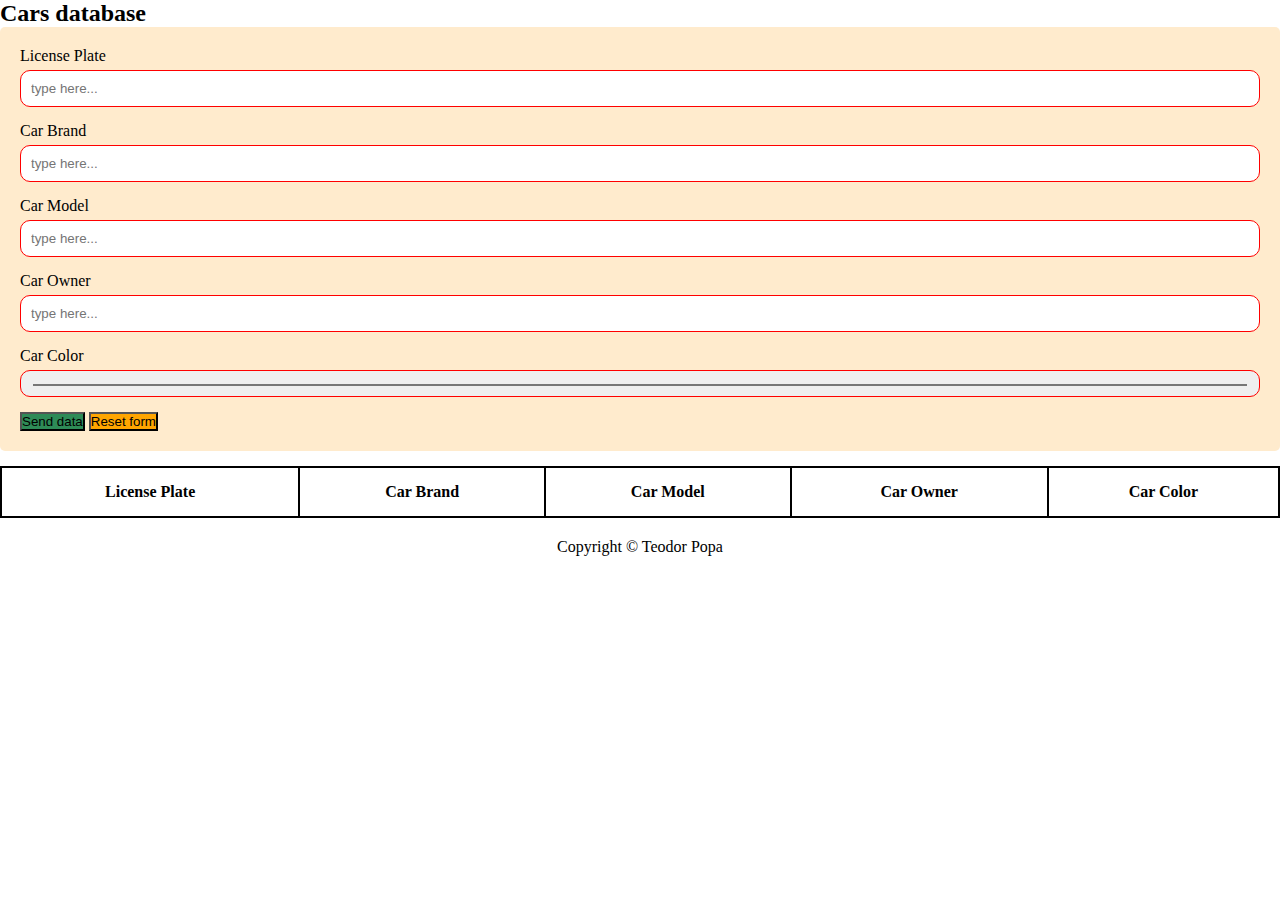
<file: Car license number/index.html>
<!DOCTYPE html>
<html lang="en">
  <head>
    <meta charset="UTF-8" />
    <meta name="viewport" content="width=device-width, initial-scale=1.0" />
    <title>Car license plate</title>
    <link rel="stylesheet" href="style.css" />
    <link rel="shortcut icon" href="favicon-16x16.png" type="image/x-icon" />
  </head>
  <body>
    <h2 class="data">Cars database</h2>
    <div class="container">
      <label for="License">License Plate</label>
      <input
        type="text"
        id="License"
        name="License"
        placeholder="type here..."
      />
      <label for="Car Brand">Car Brand</label>
      <input
        type="text"
        id="Brand"
        name="Car Brand"
        placeholder="type here..."
      />
      <label for="Car Model">Car Model</label>
      <input
        type="text"
        id="Model"
        name="Car Model"
        placeholder="type here..."
      />
      <label for="Car Owner">Car Owner</label>
      <input
        type="text"
        id="Owner"
        name="Car Owner"
        placeholder="type here..."
      />
      <label for="Car Color">Car Color</label>
      <input
        type="color"
        id="Color"
        name="Car Color"
        placeholder="type here..."
      />
      <button type="submit" id="entry">Send data</button>
      <button type="reset" id="back">Reset form</button>
    </div>
    <table id="display">
      <tr>
        <th>License Plate</th>
        <th>Car Brand</th>
        <th>Car Model</th>
        <th>Car Owner</th>
        <th>Car Color</th>
      </tr>
    </table>
    <footer>Copyright &copy; Teodor Popa</footer>
    <script src="script.js"></script>
  </body>
</html>
</file>
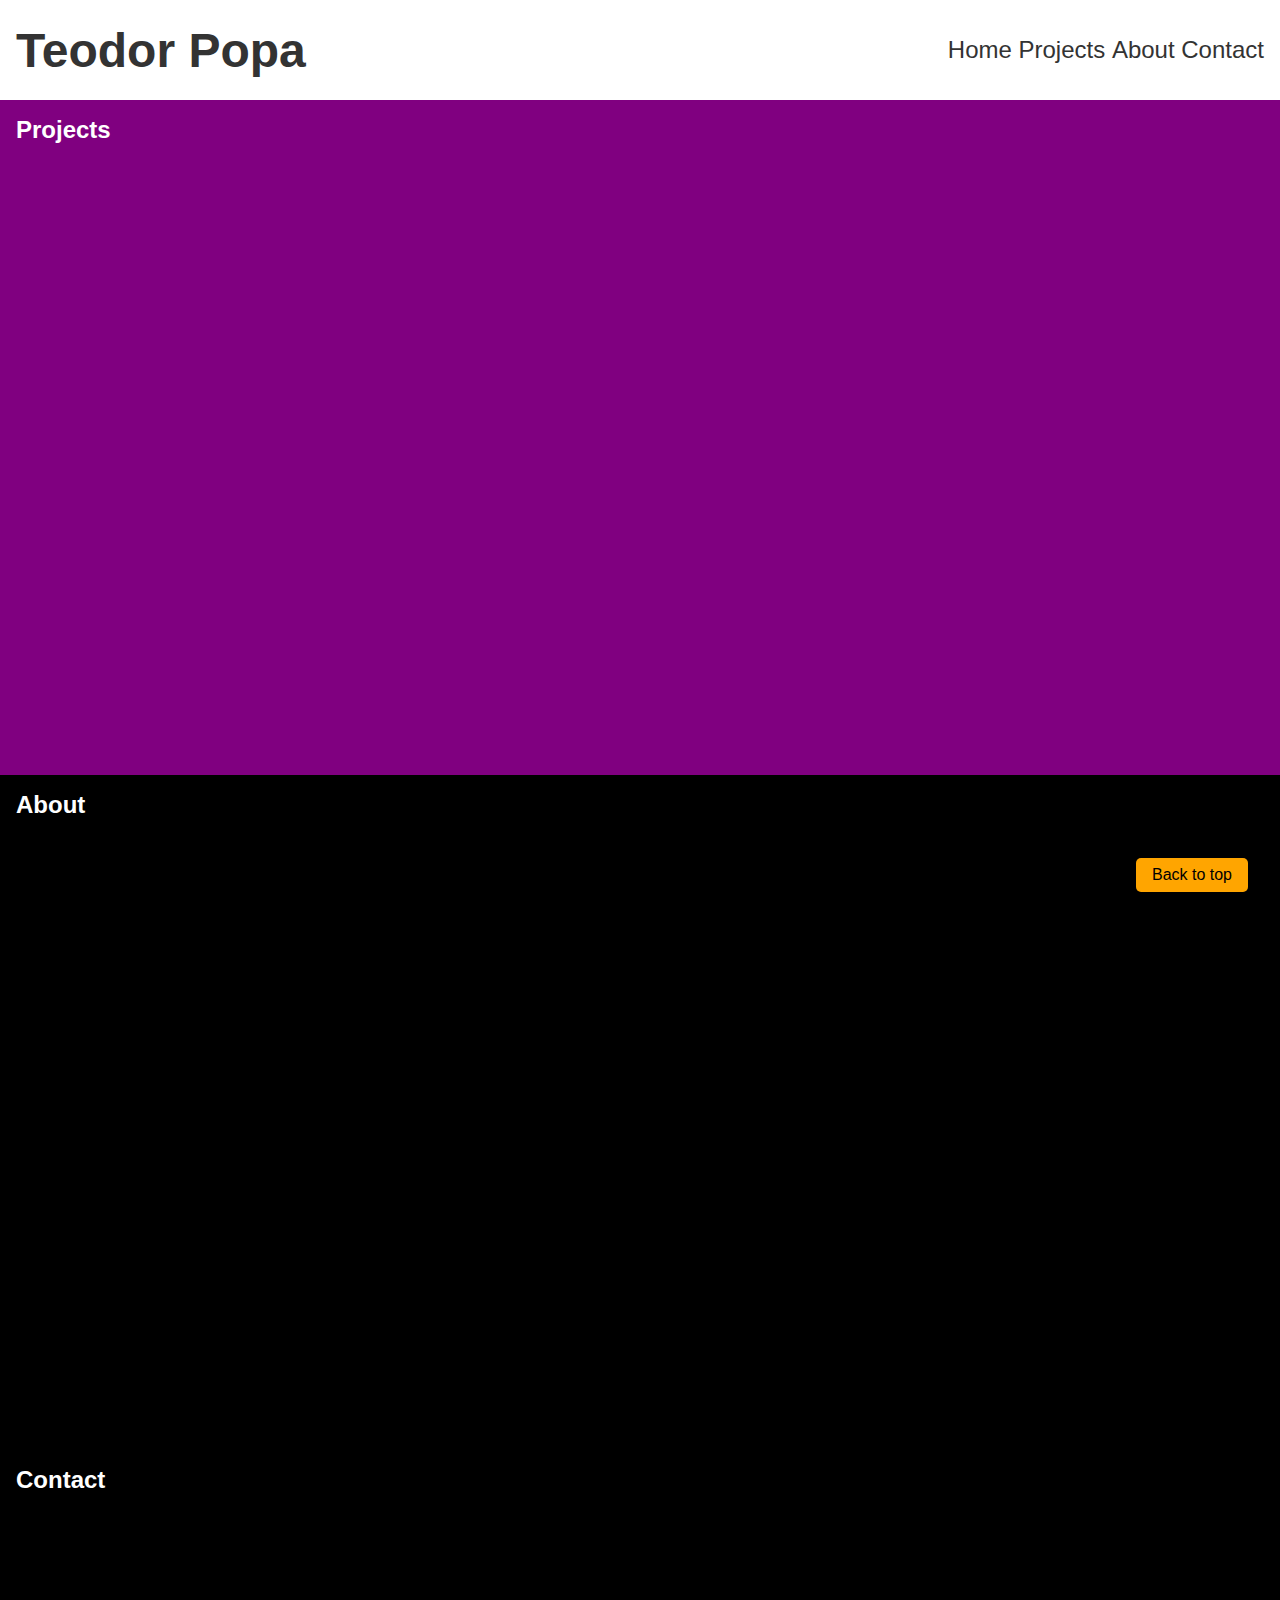
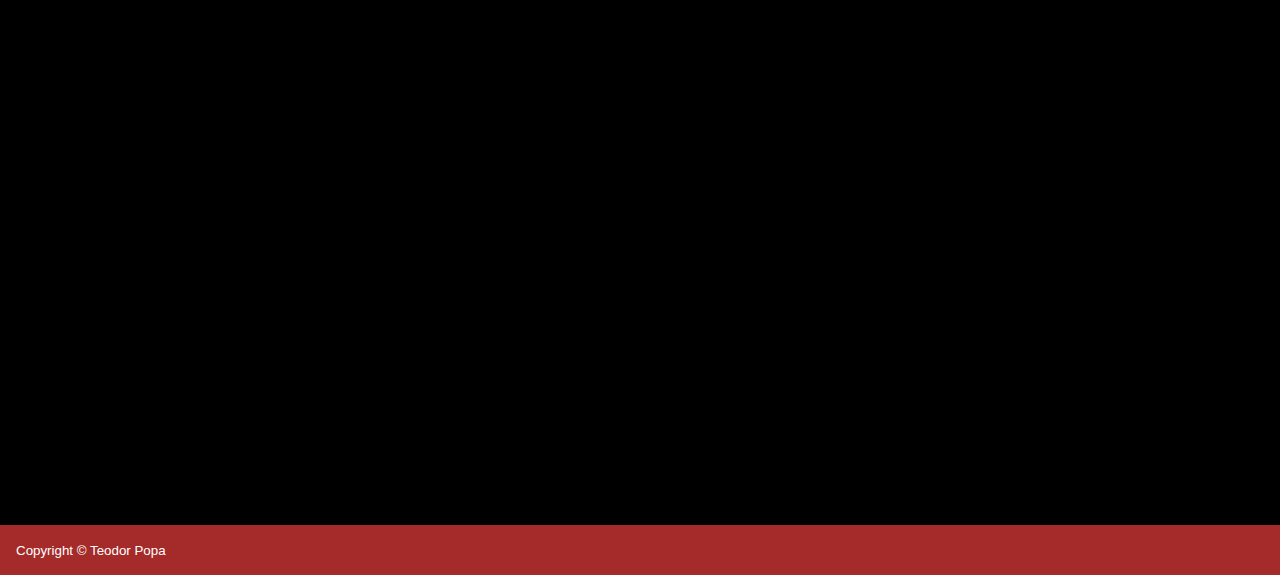
<file: new project/index.html>
<!DOCTYPE html>
<html lang="en">
  <head>
    <meta charset="UTF-8" />
    <meta name="viewport" content="width=device-width, initial-scale=1.0" />
    <title>Tricks</title>
    <link href="style.css" rel="stylesheet" />
    <link rel="shortcut icon" href="favicon-16x16.png" type="image/x-icon" />
  </head>
  <body>
    <header class="bg">
      <div class="logo">
        <h1>Teodor Popa</h1>
      </div>
      <nav>
        <ul>
          <li><a href="#">Home</a></li>
          <li><a href="#projects">Projects</a></li>
          <li><a href="#about">About</a></li>
          <li><a href="#contact">Contact</a></li>
        </ul>
      </nav>
    </header>
    <main>
      <section id="#Projects">
        <h2>Projects</h2>
      </section>
      <section id="#About">
        <h2>About</h2>
      </section>
      <section id="#Contact">
        <h2>Contact</h2>
      </section>
    </main>
    <footer id="contact">
      <button id="backToTop">Back to top</button>
      <small>Copyright &copy; Teodor Popa</small>
    </footer>
    <script src="data.js"></script>
  </body>
</html>
</file>
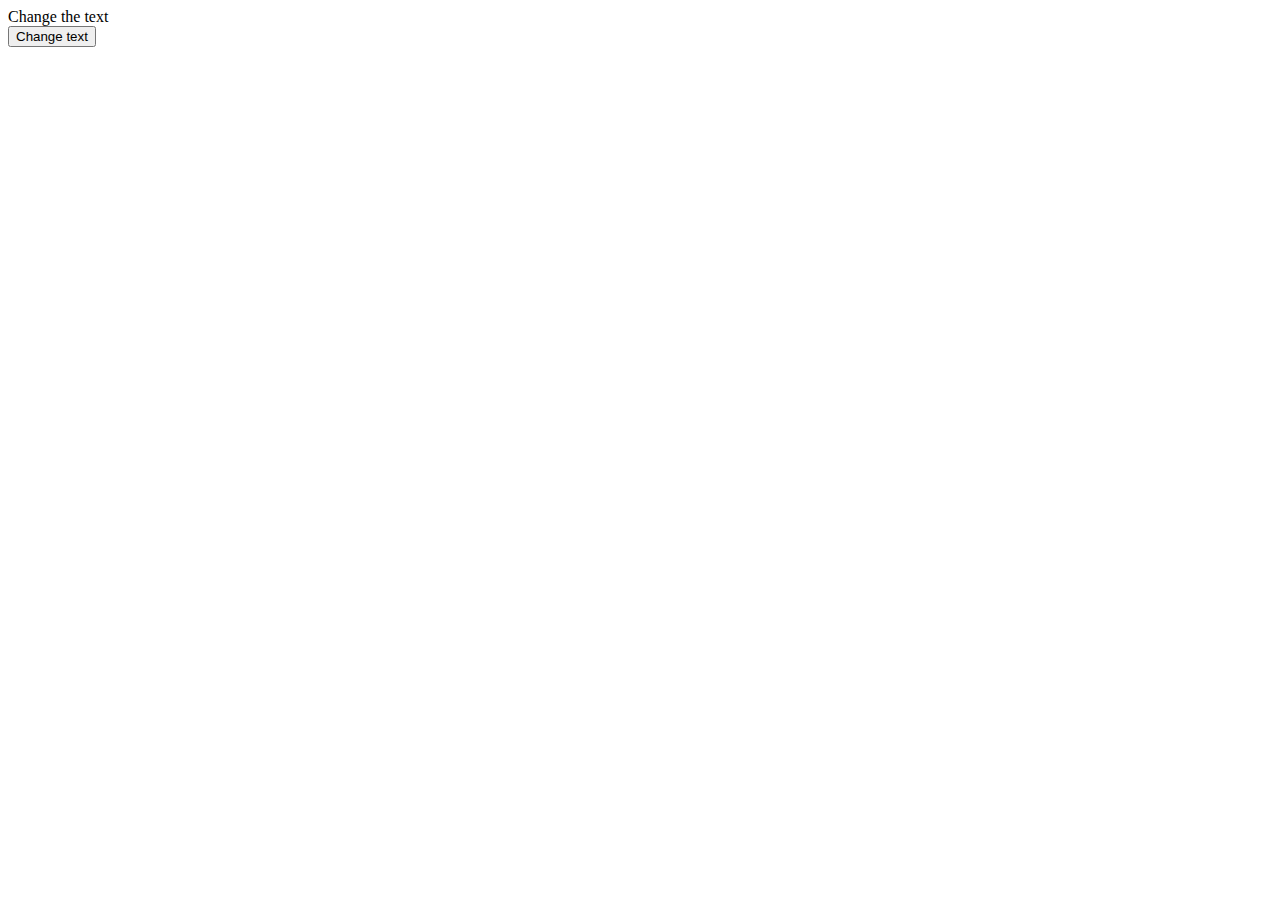
<file: week 4/basic DOM_1/index.html>
<!DOCTYPE html>
<html lang="en">
  <head>
    <meta charset="UTF-8" />
    <meta name="viewport" content="width=device-width, initial-scale=1.0" />
    <title>Basic DOM 1</title>
  </head>
  <body>
    <div id="content">Change the text</div>
    <button onclick="textChanger()">Change text</button>
    <script src="script.js"></script>
  </body>
</html>
</file>
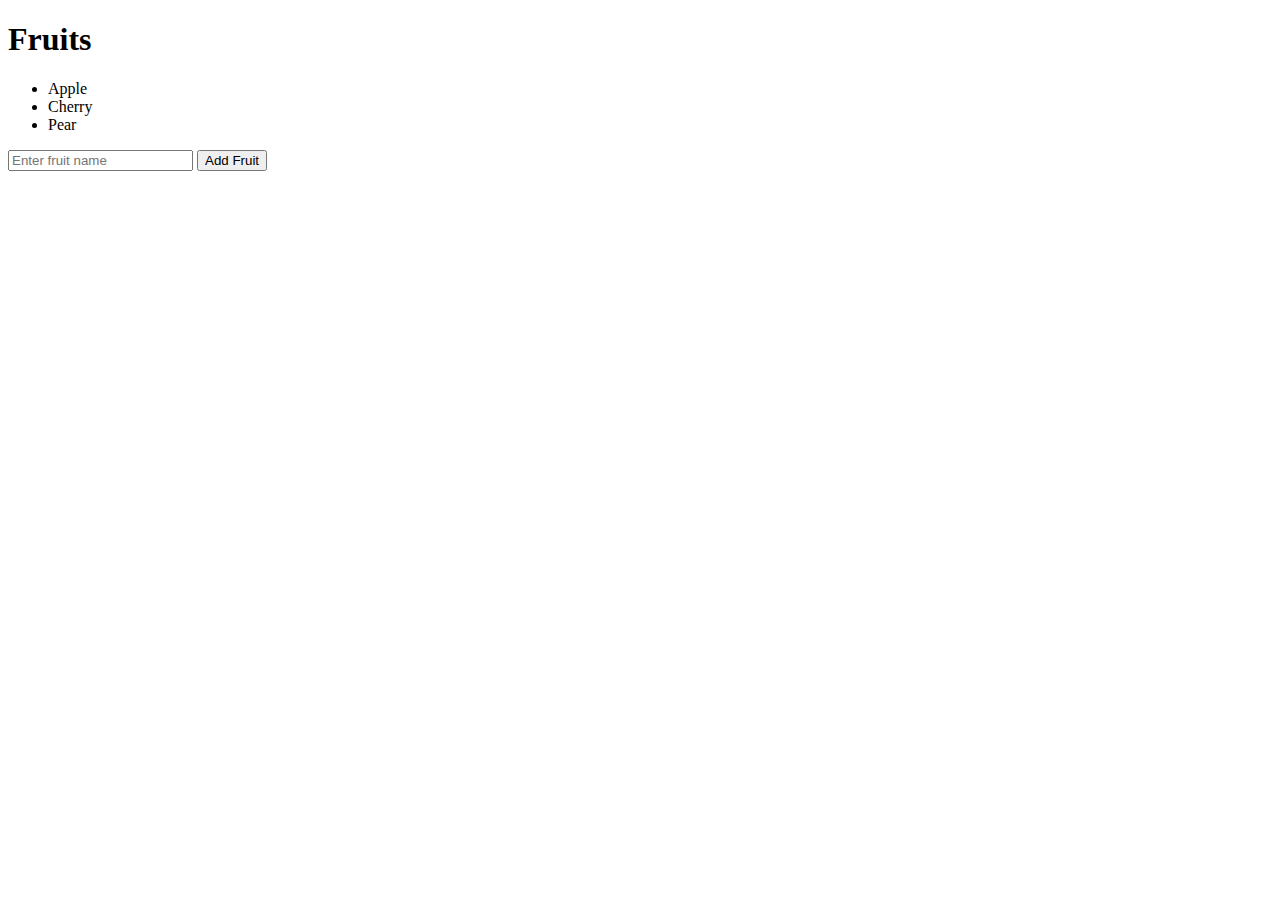
<file: week 4/basic DOM_2/index.html>
<!DOCTYPE html>
<html lang="en">
  <head>
    <meta charset="UTF-8" />
    <meta name="viewport" content="width=device-width, initial-scale=1.0" />
    <title>Basic DOM 2</title>
  </head>
  <body>
    <h1>Fruits</h1>
    <ul id="fruitList">
      <li>Apple</li>
      <li>Cherry</li>
      <li>Pear</li>
    </ul>
    <input type="text" id="fruitInput" placeholder="Enter fruit name" />
    <button id="addFruitBtn">Add Fruit</button>
    <script src="script2.js"></script>
  </body>
</html>
</file>
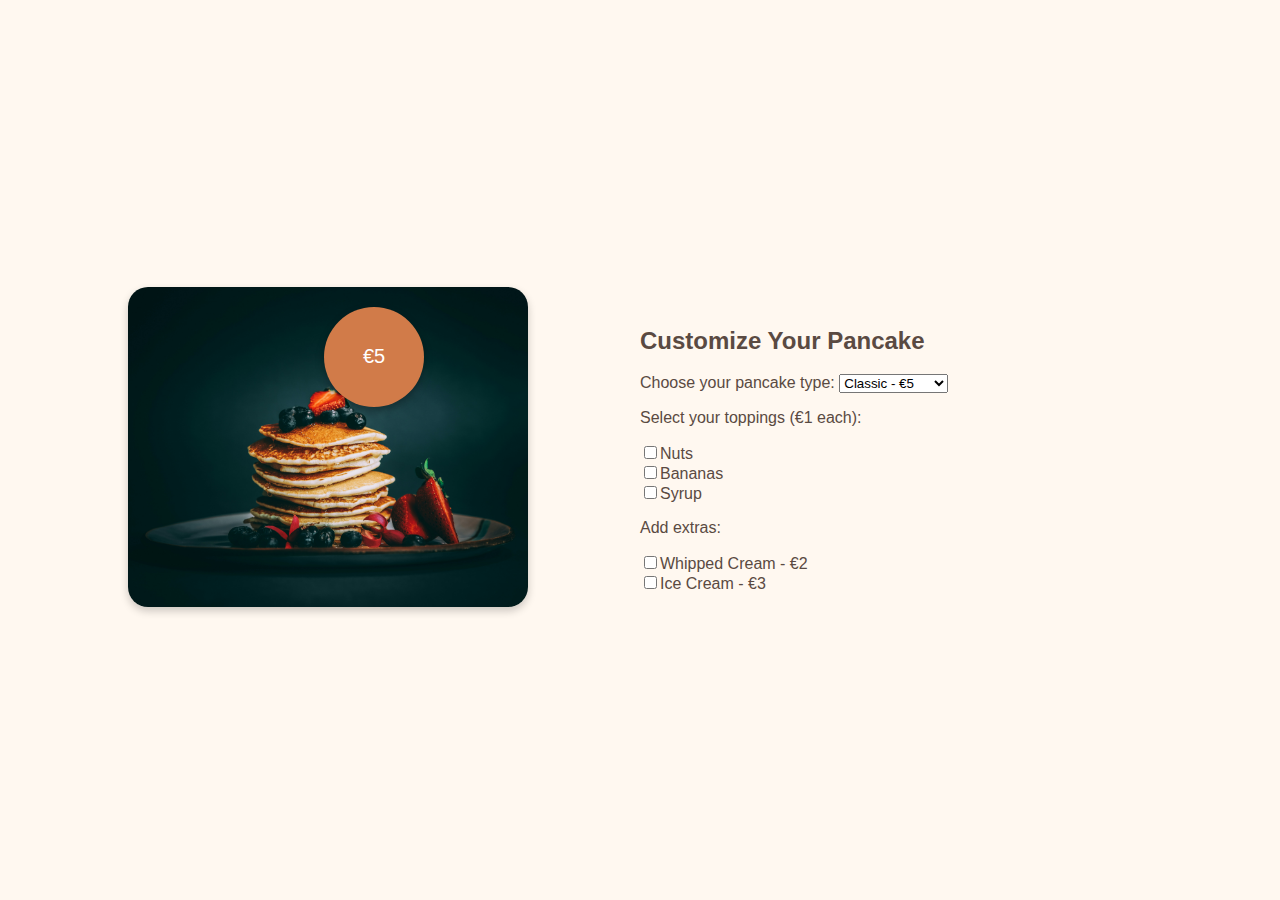
<file: week 4/basic DOM_4/index.html>
<!DOCTYPE html>
<html lang="en">
  <head>
    <meta charset="UTF-8" />
    <title>Pancake Maker</title>
    <link rel="stylesheet" href="style.css" />
    <link
      href="https://fonts.googleapis.com/css2?family=Roboto:wght@400;700&display=swap"
      rel="stylesheet"
    />
  </head>
  <body>
    <div class="container">
      <div class="image-container">
        <img src="pancake.jpeg" alt="Delicious pancakes" />
        <div class="price-banner"><span id="totalPrice">€5</span></div>
      </div>
      <div class="form-container">
        <h2>Customize Your Pancake</h2>
        <div class="customization-section">
          <label for="type">Choose your pancake type:</label>
          <select id="type">
            <option value="5">Classic - €5</option>
            <option value="6">Chocolate - €6</option>
            <option value="7">Blueberry - €7</option>
          </select>
        </div>
        <div class="customization-section">
          <p>Select your toppings (€1 each):</p>
          <input type="checkbox" id="nuts" value="1" />Nuts<br />
          <input type="checkbox" id="bananas" value="1" />Bananas<br />
          <input type="checkbox" id="syrup" value="1" />Syrup<br />
        </div>
        <div class="customization-section">
          <p>Add extras:</p>
          <input type="checkbox" id="whippedCream" value="2" />Whipped Cream -
          €2<br />
          <input type="checkbox" id="iceCream" value="3" />Ice Cream - €3<br />
        </div>
        <!---- <div class="price-display">
          <h3>Total Price: <span id="totalPrice">€5</span></h3>
        </div> ----->
      </div>
    </div>
    <script src="script4.js"></script>
  </body>
</html>
</file>
<file: Car license number/style.css>
* {
  margin: 0;
  padding: 0;
  box-sizing: border-box;
}

.container {
  background-color: blanchedalmond;
  padding: 20px;
  display: block;
  margin: 0 auto;
  border-radius: 5px;
}

.container input {
  width: 100%;
  padding: 10px;
  border: 1px solid red;
  box-sizing: border-box;
  margin-bottom: 15px;
  margin-top: 5px;
  resize: vertical;
  border-radius: 10px;
}

#entry {
  background-color: seagreen;
  cursor: pointer;
}

#back {
  background-color: orange;
  cursor: pointer;
}

table th {
  border: 2px solid black;
  height: 50px;
}

table {
  border-collapse: collapse;
  width: 100%;
  margin-top: 15px;
}

footer {
  align-items: center;
  display: flex;
  justify-content: center;
  margin-top: 20px;
}
</file>
<file: new project/style.css>
* {
  margin: 0;
  padding: 0;
  box-sizing: border-box;
  overscroll-behavior: none;
}

html {
  scroll-behavior: smooth;
}

body {
  font-family: Impact, sans-serif;
  color: white;
  background-color: black;
}

header,
section,
footer {
  padding: 1rem;
}

header {
  display: flex;
  justify-content: space-between;
  align-items: center;
  height: 100px;
  position: sticky;
  top: 0;
}

nav ul li {
  display: inline-block;
}

nav a {
  text-decoration: none;
  color: inherit;
}

section {
  min-height: 75vh;
}

section:first-child,
header {
  background-color: purple;
}

section:nth-child(2) {
  header {
    background-color: violet;
  }
}

footer {
  background-color: brown;
}

button {
  border: none;
  border-radius: 5px;
  box-shadow: none;
  padding: 0.5rem 1rem;
  background-color: orange;
  font-size: inherit;
  font-size: inherit;
}

#backToTop {
  position: fixed;
  bottom: 0.5rem;
  right: 2rem;
}

.bg {
  background-color: white;
  font-size: 1.5rem;
  color: #333;
}
</file>
<file: week 4/basic DOM_4/style.css>
body {
  font-family: "Segoe UI", Tahoma, Geneva, Verdana, sans-serif;
  background-color: #fff8f0;
  color: #5a4a42;
  display: flex;
  justify-content: center;
  align-items: center;
  height: 100vh;
  margin: 0;
}

.container {
  display: flex;
  align-items: flex-start;
  justify-content: center;
  width: 80%;
}

.image-container {
  position: relative;
  flex: 1;
}

.image-container img {
  width: 100%;
  max-width: 400px;
  border-radius: 20px;
  box-shadow: 0 4px 8px rgba(0, 0, 0, 0.2);
}

.form-container {
  flex: 1;
  padding: 20px;
}

.price-banner {
  position: absolute;
  top: 20px;
  left: 50%;
  transform: translateX(-50%);
  background-color: #d17b49;
  color: white;
  border-radius: 50%;
  width: 100px;
  height: 100px;
  display: flex;
  justify-content: center;
  align-items: center;
  font-size: 20px;
  box-shadow: 0 4px 8px rgba(0, 0, 0, 0.3);
}
</file>
